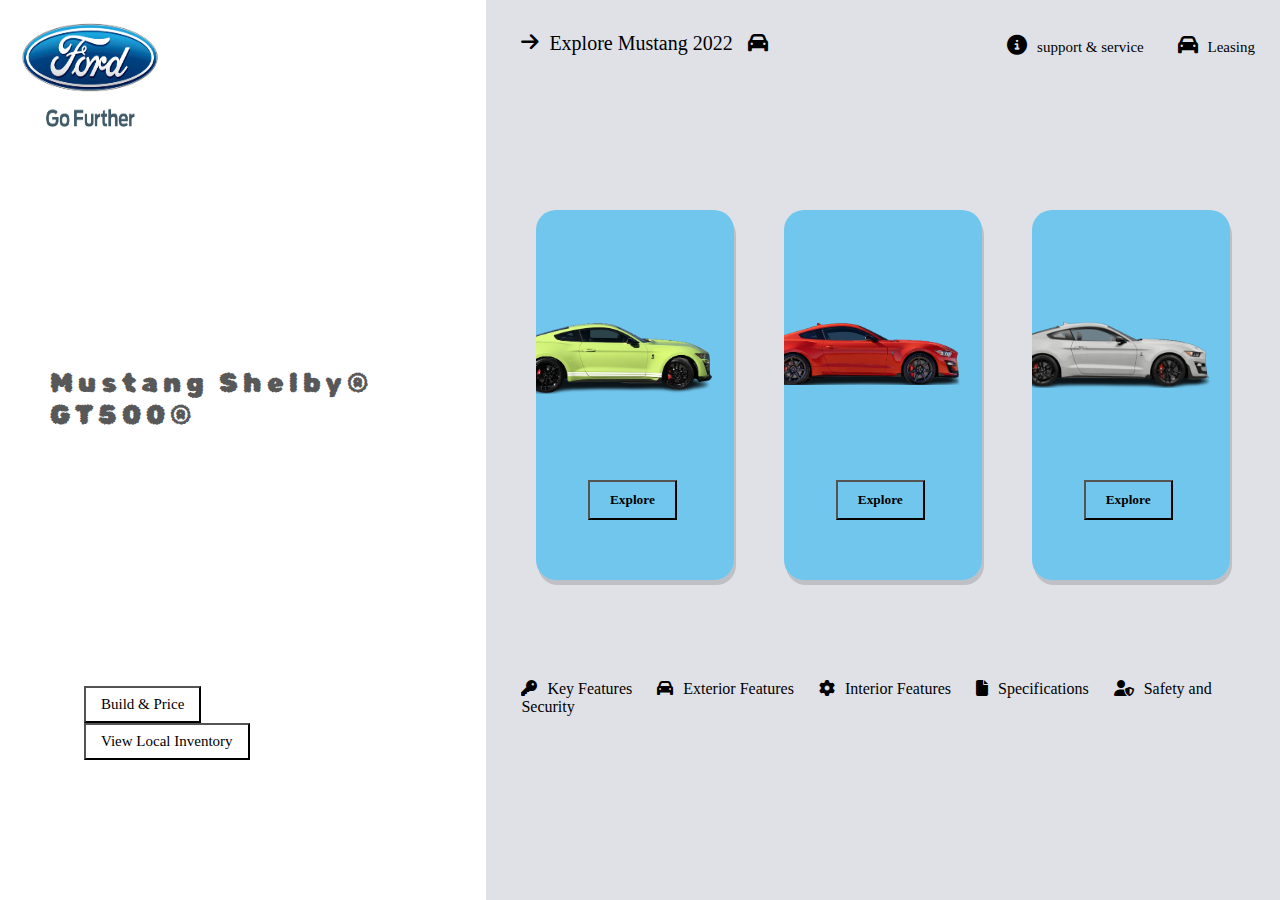
<file: index.html>
<!DOCTYPE html>
<html lang="en">
<head>
    <meta charset="UTF-8">
    <meta http-equiv="X-UA-Compatible" content="IE=edge">
    <meta name="viewport" content="width=device-width, initial-scale=1.0">
    <title>Document</title>
    <link rel="stylesheet" href="style.css">
    <link rel="stylesheet" href="https://cdnjs.cloudflare.com/ajax/libs/font-awesome/6.2.1/css/all.min.css">
</head>
<body>
<div id="main">

    <div id="pleft">
        <div id="lnav"><img src="./ford/FORD-logo-removebg-preview.png" alt="" height="180px" width="180px" ></div>
        <H1> Mustang Shelby® GT500®</H1>
        
        <div id="buttons">
            <button id="btn1">Build & Price </button>
            <button>View Local Inventory</button>
        </div>
        
    </div>
    <div id="pright">
        <div id="nav">
            <div id="rnav">
                <div id="rnav-l">
                    <i class="fa-solid fa-arrow-right"></i>
                    <a href="#">Explore  Mustang 2022 <i class="fa-solid fa-car"></i> </a>
                </div>
                <div id="rnav-r">
                    <a href="#"><i class="fa-solid fa-circle-info"></i>support & service</a>
                    <a href="#"><i class="fa-solid fa-car"></i>Leasing</a>

                </div>
            </div>
        </div>
        <div id="cards">
          <div class="card">
           <img src="./ford/green.png" alt="">
           <button>Explore</button>
          </div>   
          <div class="card">
            <img src="./ford/red.png" alt="">
            <button>Explore</button>
          </div>   
          <div class="card">
            <img src="./ford/white.png" alt="">
            <button>Explore</button>
          </div>
        </div>
        <div id="pright-bottom">
            <a href="#"><i class="fa-solid fa-key"></i>Key Features</a><a href="#"><i class="fa-solid fa-car"></i>Exterior Features</a><a href="#"><i class="fa-solid fa-gear"></i>Interior Features</a><a href="#a"><i class="fa-solid fa-file"></i>Specifications</a><a href="#"><i class="fa-solid fa-user-shield"></i>Safety and Security</a>
        </div>
    </div>
</div>
</body>
</html>
</file>
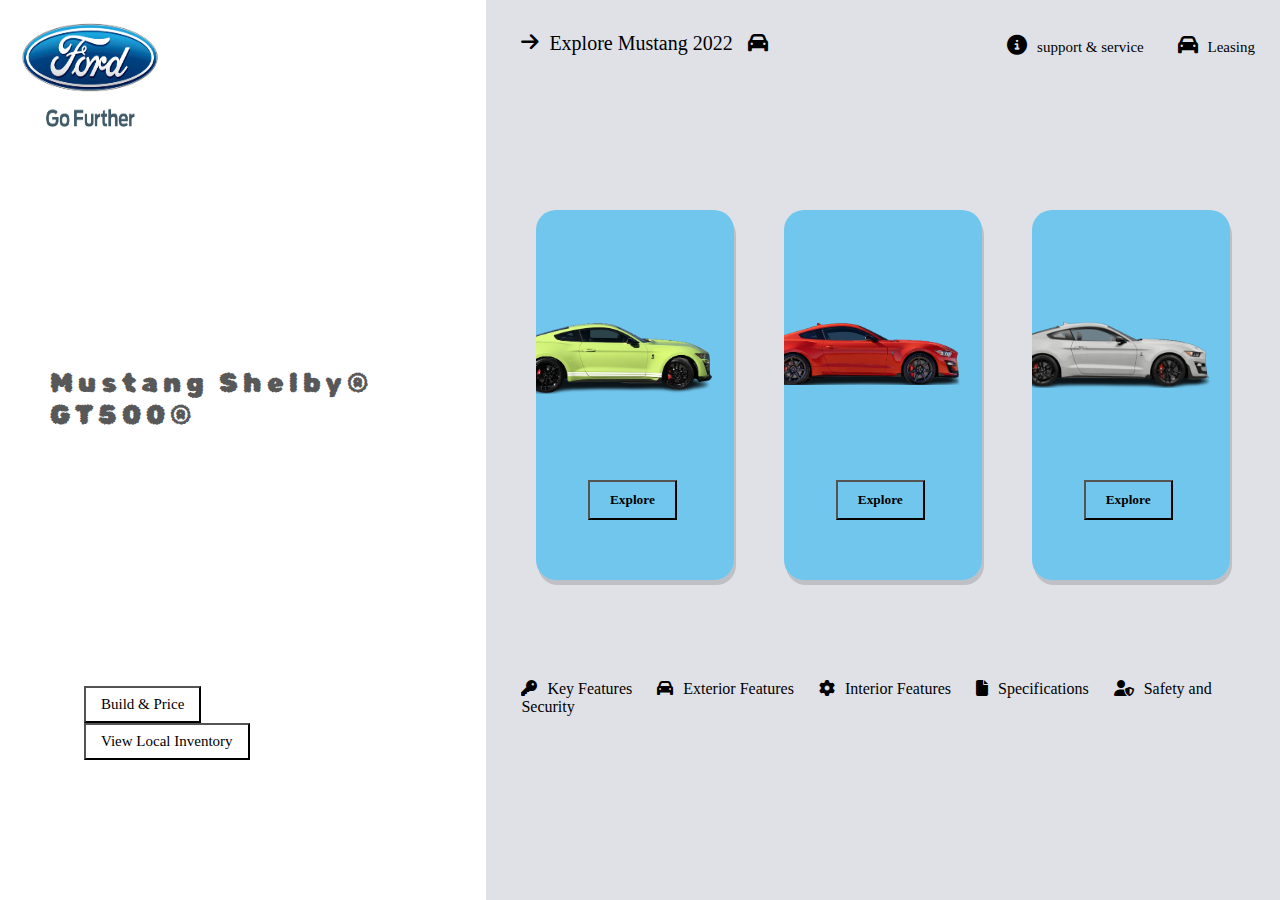
<file: ford.html>
<!DOCTYPE html>
<html lang="en">
<head>
    <meta charset="UTF-8">
    <meta http-equiv="X-UA-Compatible" content="IE=edge">
    <meta name="viewport" content="width=device-width, initial-scale=1.0">
    <title>Document</title>
    <link rel="stylesheet" href="ford.css">
    <link rel="stylesheet" href="https://cdnjs.cloudflare.com/ajax/libs/font-awesome/6.2.1/css/all.min.css">
</head>
<body>
<div id="main">

    <div id="pleft">
        <div id="lnav"><img src="./ford/FORD-logo-removebg-preview.png" alt="" height="180px" width="180px" ></div>
        <H1> Mustang Shelby® GT500®</H1>
        
        <div id="buttons">
            <button id="btn1">Build & Price </button>
            <button>View Local Inventory</button>
        </div>
        
    </div>
    <div id="pright">
        <div id="nav">
            <div id="rnav">
                <div id="rnav-l">
                    <i class="fa-solid fa-arrow-right"></i>
                    <a href="#">Explore  Mustang 2022 <i class="fa-solid fa-car"></i> </a>
                </div>
                <div id="rnav-r">
                    <a href="#"><i class="fa-solid fa-circle-info"></i>support & service</a>
                    <a href="#"><i class="fa-solid fa-car"></i>Leasing</a>

                </div>
            </div>
        </div>
        <div id="cards">
          <div class="card">
           <img src="./ford/green.png" alt="">
           <button>Explore</button>
          </div>   
          <div class="card">
            <img src="./ford/red.png" alt="">
            <button>Explore</button>
          </div>   
          <div class="card">
            <img src="./ford/white.png" alt="">
            <button>Explore</button>
          </div>
        </div>
        <div id="pright-bottom">
            <a href="#"><i class="fa-solid fa-key"></i>Key Features</a><a href="#"><i class="fa-solid fa-car"></i>Exterior Features</a><a href="#"><i class="fa-solid fa-gear"></i>Interior Features</a><a href="#a"><i class="fa-solid fa-file"></i>Specifications</a><a href="#"><i class="fa-solid fa-user-shield"></i>Safety and Security</a>
        </div>
    </div>
</div>
</body>
</html>
</file>
<file: style.css>
@import url('https://fonts.googleapis.com/css2?family=Rubik+Bubbles&display=swap');

*{
    margin: 0;
    padding: 0;
    box-sizing: border-box;
    font-family: gilroy;
}
html,body{
    height: 100%;
    width: 100%;
}
#main{
    height: 100%;
    width: 100%;
    display: flex;
}

#pleft{
    width: 38%;
    height: 100%;
    background-image: url(https://i.pinimg.com/564x/1e/1f/52/1e1f5274ab1e721a83c1e4036d8d1591.jpg);
    
    background-position: 12% 55% ;
}
#lnav{
    margin-top: -15px;
}
#pleft h1{
    font-family: 'Rubik Bubbles', cursive;
    letter-spacing: 5px;
    font-size: 27px;
    margin-top: 198px;
    margin-left: 50px;
    font-weight: 400;
    opacity: 65%;
}
#buttons{
    margin-top: 255px;
    margin-left: 84PX;
    
}
#buttons button{
    padding: 8px 15px;
    background-color: transparent;
    font-size: 15PX;
}
#btn1{
    margin-right: 160PX;
    
}
#pright{
    width: 62%;
    height: 100%;
    background-color: #c4c7d28a;
}
#nav{
    width: 100%;
    height: 100px;
}

#rnav{
    display: flex;
    width: 100%;
    height: 50px;
    justify-content: space-between;
}

#rnav-l{
    display: flex;
    gap: 10px;
    font-size: 20px;
    margin-top: 32px;
    margin-left:25px ;
}
#rnav-l a{
    text-decoration: none;
    color: black;   
    padding-bottom: 35px; 
    
}
#rnav-l i{
    padding-left: 10px;
}
#rnav-l a:hover{
    border-bottom: 1px solid black; 
}

#rnav-r{
    margin-top: 25px;
    margin-right:15px ;
    font-size: 15px;
    
}
#rnav-r a{
    text-decoration: none;
    color: black; 
    padding: 10px;
}

#rnav-r i{
   padding: 10px;  
   font-size: 20px; 
}
#cards{
     
    display: flex; 
    padding-left: 50px;
    gap: 50px;
    padding-top: 110px;
    padding-right: 50px;
}
.card{
    padding: 20px;
    
    position: relative;
    overflow:hidden ;
    width: 240px;
    height: 370px;
    background-color:#1eb2f291 ;
    border-radius: 20px;
    transition: all cubic-bezier(0.19,1,0.22,1)3s;
    box-shadow: 2px 5px #1c1b1b2b;
}
.card:hover{
    scale:0.9;
}
.card button{
    padding: 10px 20px;
    font-weight: bold;
    margin-top: 250px;
    margin-left: 20%;
    background-color: transparent;
    transition: all cubic-bezier(0.19,1,0.22,1)3s;
}
.card button:hover{
    scale: 1.3;
}

.card img{
    position: absolute;
    width: 110%;
    left: -20%;
    top: 30%;
}

#pright-bottom{
    
    margin-left: 35px;
    margin-top: 100px;
}
#pright-bottom a{
    margin-right: 25PX;
    padding-bottom: 10PX;
    /* padding-right: 25px; */
    text-decoration: none;
    color: black;
    
}
#pright-bottom a:hover{
    border-bottom: 2px solid black;
}
#pright-bottom i{
    padding-right: 10px;
    transform: rotate(90);
}
</file>
<file: ford.css>
@import url('https://fonts.googleapis.com/css2?family=Rubik+Bubbles&display=swap');

*{
    margin: 0;
    padding: 0;
    box-sizing: border-box;
    font-family: gilroy;
}
html,body{
    height: 100%;
    width: 100%;
}
#main{
    height: 100%;
    width: 100%;
    display: flex;
}

#pleft{
    width: 38%;
    height: 100%;
    background-image: url(https://i.pinimg.com/564x/1e/1f/52/1e1f5274ab1e721a83c1e4036d8d1591.jpg);
    
    background-position: 12% 55% ;
}
#lnav{
    margin-top: -15px;
}
#pleft h1{
    font-family: 'Rubik Bubbles', cursive;
    letter-spacing: 5px;
    font-size: 27px;
    margin-top: 198px;
    margin-left: 50px;
    font-weight: 400;
    opacity: 65%;
}
#buttons{
    margin-top: 255px;
    margin-left: 84PX;
    
}
#buttons button{
    padding: 8px 15px;
    background-color: transparent;
    font-size: 15PX;
}
#btn1{
    margin-right: 160PX;
    
}
#pright{
    width: 62%;
    height: 100%;
    background-color: #c4c7d28a;
}
#nav{
    width: 100%;
    height: 100px;
}

#rnav{
    display: flex;
    width: 100%;
    height: 50px;
    justify-content: space-between;
}

#rnav-l{
    display: flex;
    gap: 10px;
    font-size: 20px;
    margin-top: 32px;
    margin-left:25px ;
}
#rnav-l a{
    text-decoration: none;
    color: black;   
    padding-bottom: 35px; 
    
}
#rnav-l i{
    padding-left: 10px;
}
#rnav-l a:hover{
    border-bottom: 1px solid black; 
}

#rnav-r{
    margin-top: 25px;
    margin-right:15px ;
    font-size: 15px;
    
}
#rnav-r a{
    text-decoration: none;
    color: black; 
    padding: 10px;
}

#rnav-r i{
   padding: 10px;  
   font-size: 20px; 
}
#cards{
     
    display: flex; 
    padding-left: 50px;
    gap: 50px;
    padding-top: 110px;
    padding-right: 50px;
}
.card{
    padding: 20px;
    
    position: relative;
    overflow:hidden ;
    width: 240px;
    height: 370px;
    background-color:#1eb2f291 ;
    border-radius: 20px;
    transition: all cubic-bezier(0.19,1,0.22,1)3s;
    box-shadow: 2px 5px #1c1b1b2b;
}
.card:hover{
    scale:0.9;
}
.card button{
    padding: 10px 20px;
    font-weight: bold;
    margin-top: 250px;
    margin-left: 20%;
    background-color: transparent;
    transition: all cubic-bezier(0.19,1,0.22,1)3s;
}
.card button:hover{
    scale: 1.3;
}

.card img{
    position: absolute;
    width: 110%;
    left: -20%;
    top: 30%;
}

#pright-bottom{
    
    margin-left: 35px;
    margin-top: 100px;
}
#pright-bottom a{
    margin-right: 25PX;
    padding-bottom: 10PX;
    /* padding-right: 25px; */
    text-decoration: none;
    color: black;
    
}
#pright-bottom a:hover{
    border-bottom: 2px solid black;
}
#pright-bottom i{
    padding-right: 10px;
    transform: rotate(90);
}
</file>
